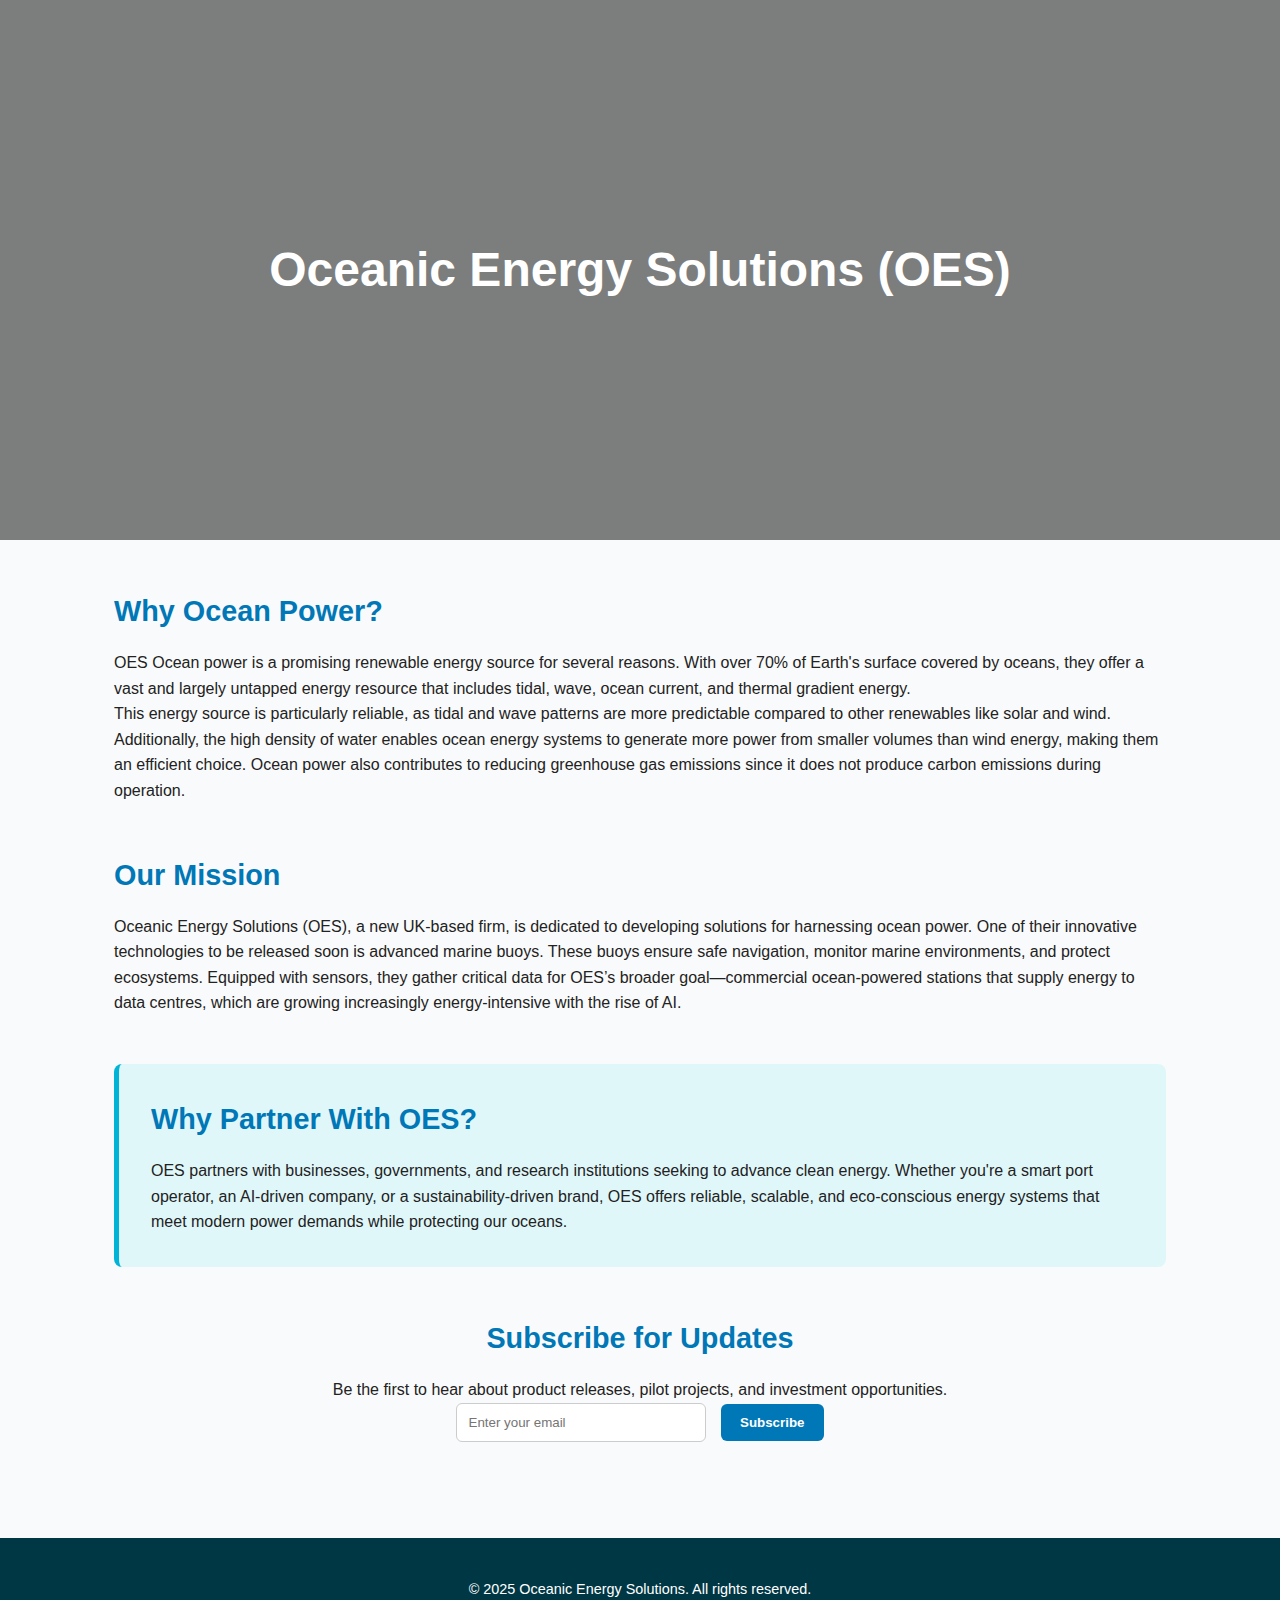
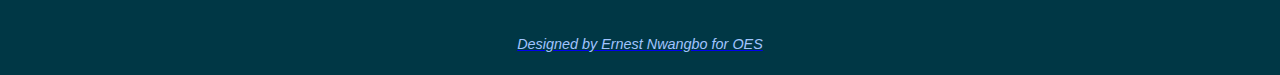
<file: index.html>
<!DOCTYPE html>
<html lang="en">
<head>
  <meta charset="UTF-8" />
  <meta name="viewport" content="width=device-width, initial-scale=1.0"/>
  <title>Oceanic Energy Solutions (OES)</title>
  <style>
    * {
      margin: 0;
      padding: 0;
      box-sizing: border-box;
    }

    body {
      font-family: 'Segoe UI', Tahoma, Geneva, Verdana, sans-serif;
      line-height: 1.6;
      background: #f9fafb;
      color: #222;
    }

    header {
      background: url('https://images.unsplash.com/photo-1507525428034-b723cf961d3e') no-repeat center center/cover;
      height: 60vh;
      display: flex;
      align-items: center;
      justify-content: center;
      text-align: center;
      position: relative;
      color: white;
    }

    header::after {
      content: '';
      position: absolute;
      top: 0; left: 0;
      width: 100%; height: 100%;
      background-color: rgba(0, 0, 0, 0.5);
      z-index: 0;
    }

    header h1 {
      z-index: 1;
      font-size: 3rem;
    }

    main {
      padding: 3rem 1.5rem;
      max-width: 1100px;
      margin: auto;
    }

    section {
      margin-bottom: 3rem;
    }

    h2 {
      font-size: 1.8rem;
      color: #0077b6;
      margin-bottom: 1rem;
    }

    .business-section {
      background: #e0f7fa;
      padding: 2rem;
      border-left: 5px solid #00b4d8;
      border-radius: 8px;
    }

    .subscribe-container {
      text-align: center;
      margin-top: 3rem;
    }

    input[type="email"] {
      padding: 0.7rem;
      width: 250px;
      border-radius: 6px;
      border: 1px solid #ccc;
      margin-right: 10px;
    }

    input[type="submit"] {
      padding: 0.7rem 1.2rem;
      border: none;
      background: #0077b6;
      color: white;
      border-radius: 6px;
      cursor: pointer;
      font-weight: bold;
    }

    input[type="submit"]:hover {
      background: #005f73;
    }

    footer {
      background: #003745;
      color: white;
      text-align: center;
      padding: 2.5rem 1rem 1.2rem;
      font-size: 0.9rem;
    }

    footer p.credit {
      margin-top: 2rem;
      font-style: italic;
      color: #a0c4ff;
    }

    @media (max-width: 600px) {
      input[type="email"], input[type="submit"] {
        width: 100%;
        margin: 0.5rem 0;
      }
    }
  </style>
</head>
<body>

  <header>
    <h1>Oceanic Energy Solutions (OES)</h1>
  </header>

  <main>
    <section>
      <h2>Why Ocean Power?</h2>
      <p>OES Ocean power is a promising renewable energy source for several reasons. With over 70% of Earth's surface covered by oceans, they offer a vast and largely untapped energy resource that includes tidal, wave, ocean current, and thermal gradient energy.</p>
      <p>This energy source is particularly reliable, as tidal and wave patterns are more predictable compared to other renewables like solar and wind. Additionally, the high density of water enables ocean energy systems to generate more power from smaller volumes than wind energy, making them an efficient choice. Ocean power also contributes to reducing greenhouse gas emissions since it does not produce carbon emissions during operation.</p>
    </section>

    <section>
      <h2>Our Mission</h2>
      <p>Oceanic Energy Solutions (OES), a new UK-based firm, is dedicated to developing solutions for harnessing ocean power. One of their innovative technologies to be released soon is advanced marine buoys. These buoys ensure safe navigation, monitor marine environments, and protect ecosystems. Equipped with sensors, they gather critical data for OES’s broader goal—commercial ocean-powered stations that supply energy to data centres, which are growing increasingly energy-intensive with the rise of AI.</p>
    </section>

    <section class="business-section">
      <h2>Why Partner With OES?</h2>
      <p>OES partners with businesses, governments, and research institutions seeking to advance clean energy. Whether you're a smart port operator, an AI-driven company, or a sustainability-driven brand, OES offers reliable, scalable, and eco-conscious energy systems that meet modern power demands while protecting our oceans.</p>
    </section>

    <section class="subscribe-container">
      <h2>Subscribe for Updates</h2>
      <p>Be the first to hear about product releases, pilot projects, and investment opportunities.</p>
      <form method="get" action="http://localhost/Devops1/oessubscribers.php">
        <input name="email" type="email" placeholder="Enter your email" required />
        <input type="submit" value="Subscribe" />
      </form>
    </section>
  </main>

  <footer>
    <p>&copy; 2025 Oceanic Energy Solutions. All rights reserved.</p>
    <a href='https://www.linkedin.com/in/okwudilinwangbo/' target="_blank"><p class="credit">Designed by Ernest Nwangbo for OES</p></a>
  </footer>

</body>
</html>
</file>
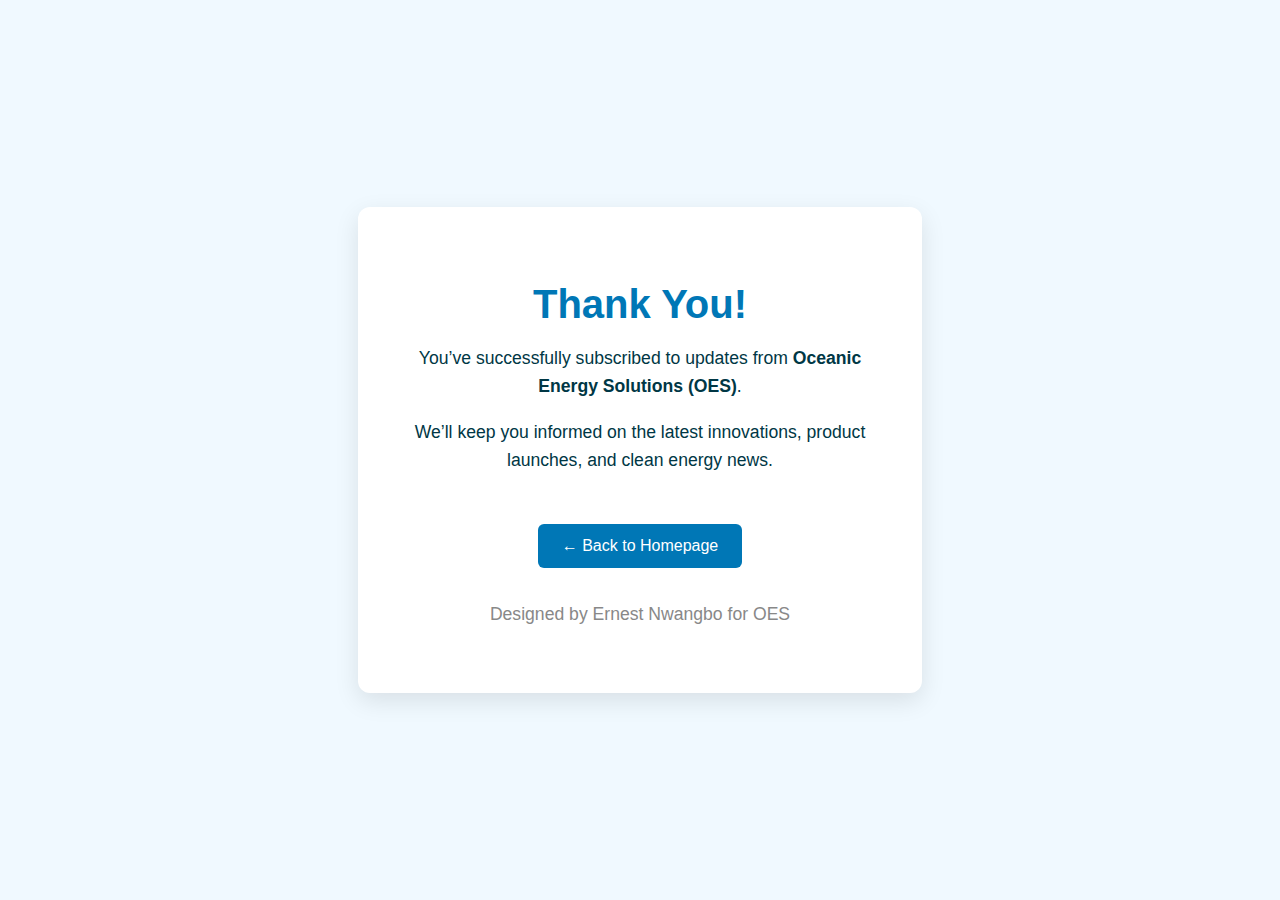
<file: oessuccess.html>
<!DOCTYPE html>
<html lang="en">
<head>
  <meta charset="UTF-8" />
  <meta name="viewport" content="width=device-width, initial-scale=1.0"/>
  <title>Thank You - OES Subscription</title>
  <style>
    body {
      margin: 0;
      font-family: 'Segoe UI', Tahoma, Geneva, Verdana, sans-serif;
      background: #f0f9ff;
      display: flex;
      justify-content: center;
      align-items: center;
      height: 100vh;
      color: #003745;
    }

    .thank-you-container {
      text-align: center;
      background: #ffffff;
      padding: 3rem 2rem;
      border-radius: 12px;
      box-shadow: 0 8px 24px rgba(0, 0, 0, 0.1);
      max-width: 500px;
    }

    h1 {
      color: #0077b6;
      font-size: 2.5rem;
      margin-bottom: 1rem;
    }

    p {
      font-size: 1.1rem;
      line-height: 1.6;
    }

    a {
      display: inline-block;
      margin-top: 2rem;
      text-decoration: none;
      background: #0077b6;
      color: white;
      padding: 0.8rem 1.5rem;
      border-radius: 6px;
      transition: background 0.3s ease;
    }

    a:hover {
      background: #005f73;
    }

    footer {
      margin-top: 2rem;
      font-size: 0.9rem;
      color: #888;
    }
  </style>
</head>
<body>

  <div class="thank-you-container">
    <h1>Thank You!</h1>
    <p>You’ve successfully subscribed to updates from <strong>Oceanic Energy Solutions (OES)</strong>.</p>
    <p>We’ll keep you informed on the latest innovations, product launches, and clean energy news.</p>

    <a href="oes.html">← Back to Homepage</a>

    <footer>
      <p>Designed by Ernest Nwangbo for OES</p>
    </footer>
  </div>

</body>
</html>
</file>
